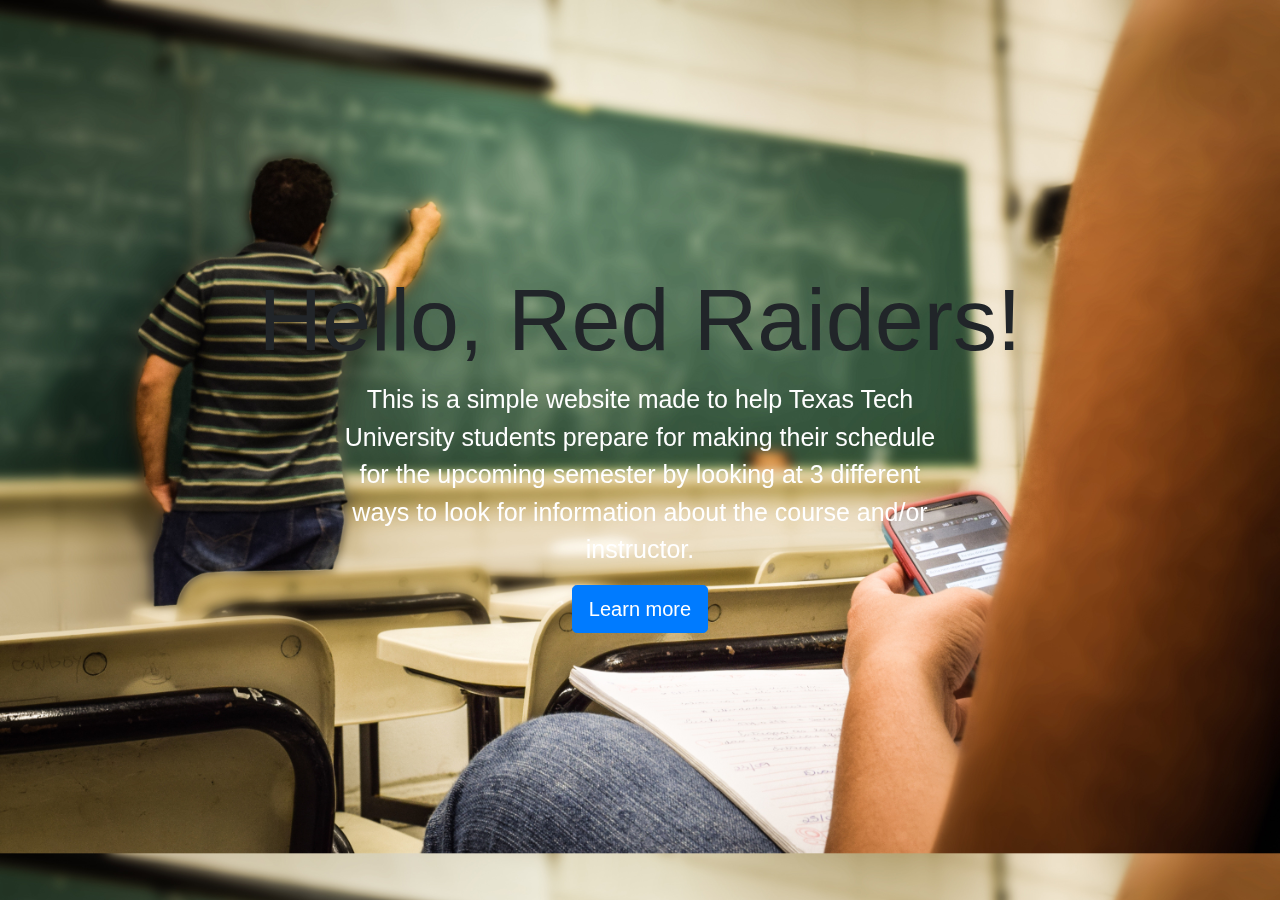
<file: index.html>
<!DOCTYPE html>
<!--[if lt IE 7]>      <html class="no-js lt-ie9 lt-ie8 lt-ie7"> <![endif]-->
<!--[if IE 7]>         <html class="no-js lt-ie9 lt-ie8"> <![endif]-->
<!--[if IE 8]>         <html class="no-js lt-ie9"> <![endif]-->
<!--[if gt IE 8]><!-->
<html class="no-js">
<!--<![endif]-->

<head>
    <meta charset="utf-8">
    <meta http-equiv="X-UA-Compatible" content="IE=edge">
    <title>CFAS 2300 - Instructions main page</title>
    <meta name="description" content="">
    <meta name="viewport" content="width=device-width, initial-scale=1">
    <link rel="stylesheet" href="./style.css">
    <link rel="stylesheet" href="https://stackpath.bootstrapcdn.com/bootstrap/4.3.1/css/bootstrap.min.css" integrity="sha384-ggOyR0iXCbMQv3Xipma34MD+dH/1fQ784/j6cY/iJTQUOhcWr7x9JvoRxT2MZw1T"
        crossorigin="anonymous">
</head>

<body>
    <div class="bg">
        <div class="jumbotron vertical-center">
            <h1 class="display-2">Hello, Red Raiders!</h1>
            <p class="intro">This is a simple website made to help Texas Tech University students prepare for making their schedule for the upcoming semester by looking at 3 different ways to look for information about the course and/or instructor.</p>
            <a class="btn btn-primary btn-lg" href="./instructions.html" role="button">Learn more</a>
        </div>
    </div>


    <script src="https://code.jquery.com/jquery-3.3.1.slim.min.js" integrity="sha384-q8i/X+965DzO0rT7abK41JStQIAqVgRVzpbzo5smXKp4YfRvH+8abtTE1Pi6jizo"
        crossorigin="anonymous"></script>
    <script src="https://cdnjs.cloudflare.com/ajax/libs/popper.js/1.14.7/umd/popper.min.js" integrity="sha384-UO2eT0CpHqdSJQ6hJty5KVphtPhzWj9WO1clHTMGa3JDZwrnQq4sF86dIHNDz0W1"
        crossorigin="anonymous"></script>
    <script src="https://stackpath.bootstrapcdn.com/bootstrap/4.3.1/js/bootstrap.min.js" integrity="sha384-JjSmVgyd0p3pXB1rRibZUAYoIIy6OrQ6VrjIEaFf/nJGzIxFDsf4x0xIM+B07jRM"
        crossorigin="anonymous"></script>
    <script src="" async defer></script>
</body>

</html>
</file>
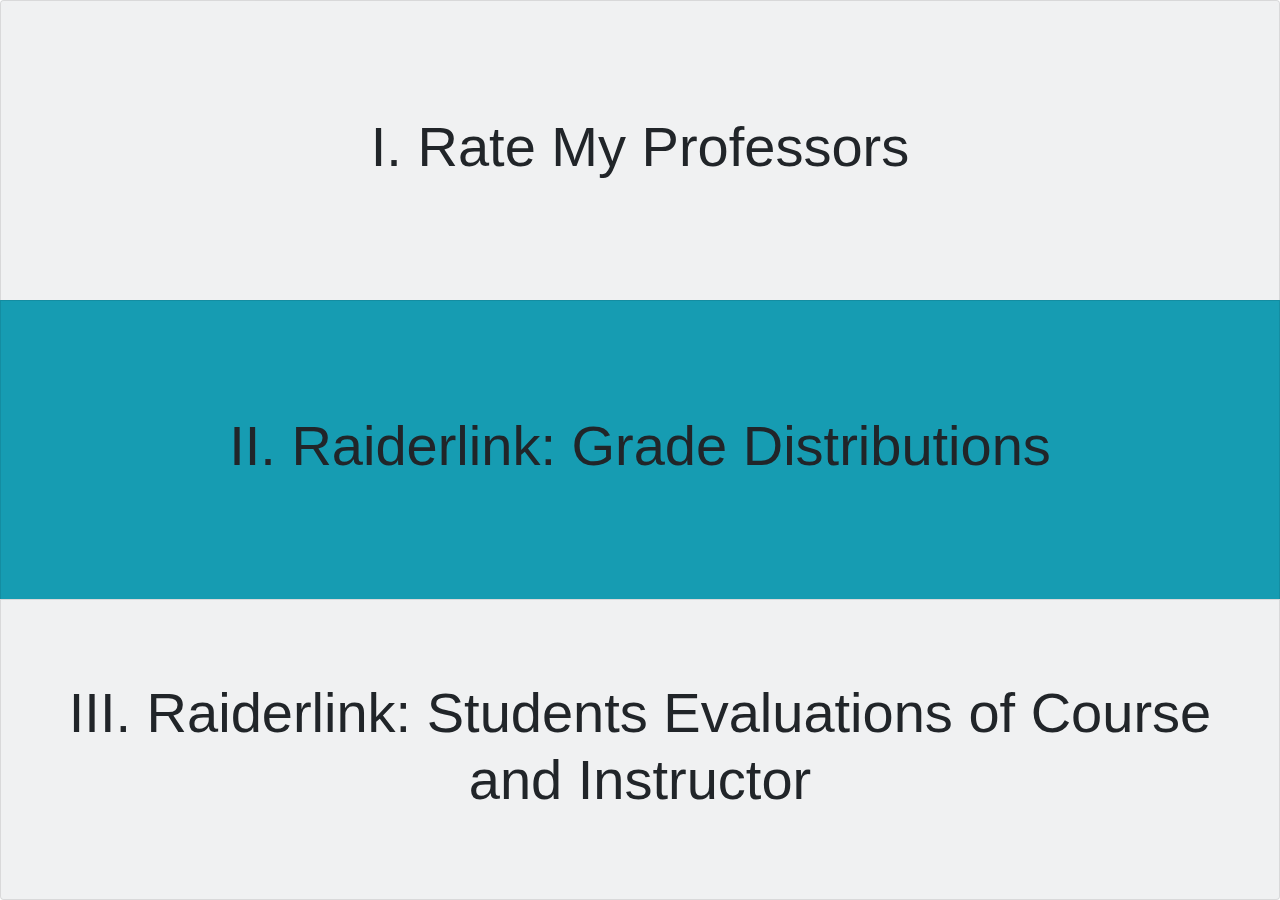
<file: instructions.html>
<!DOCTYPE html>
<html class="no-js">

<head>
    <meta charset="utf-8">
    <meta http-equiv="X-UA-Compatible" content="IE=edge">
    <title>CFAS 2300 - Instructions page</title>
    <meta name="description" content="">
    <meta name="viewport" content="width=device-width, initial-scale=1">
    <link rel="stylesheet" href="./style.css">
    <link rel="stylesheet" href="https://stackpath.bootstrapcdn.com/bootstrap/4.3.1/css/bootstrap.min.css" integrity="sha384-ggOyR0iXCbMQv3Xipma34MD+dH/1fQ784/j6cY/iJTQUOhcWr7x9JvoRxT2MZw1T"
        crossorigin="anonymous">
</head>

<body>
    <div class="accordion vertical-center" id="accordionExample">
        <div class="card bg-light">
            <div class="textColor">
            <div class="card-header" id="headingOne">
                <h2 class="mb-0">
                    <h1 class="display-4" data-toggle="collapse" data-target="#collapseOne" aria-expanded="false"
                        aria-controls="collapseOne">
                        I. Rate My Professors
                    </h1>
                </h2>
            </div>
            <div id="collapseOne" class="collapse" aria-labelledby="headingOne" data-parent="#accordionExample">
                <div class="card-body">
                    <p id="rules"><strong>Step 1.</strong> Access this website <strong>--www.ratemyprofessors.com--</strong> on your
                        favorite browser.</p>
                    <img class="border border-dark" src="./img/ratemyprofessor.PNG">
                    <hr>
                    <p id="rules"><strong>Step 2.</strong> In the main page you will have 3 options: a) find a
                        professor, b) find a school, or c) rate a professor. In this case you will look for a professor
                        by typing his/her name on the search bar.</p>
                    <img class="border border-dark" src="./img/ratemyprofessor.PNG">
                    <hr>
                    <p id="rules"><strong>Step 3.</strong> After typing the name you will be prompted with several
                        options in which you will look for the one of your university.</p>
                    <img class="border border-dark" src="./img/ratemyprofessor2.PNG">
                    <hr>
                    <p id="rules"><strong>Step 4.</strong> After selecting one you will be able to see ratings about
                        the overall quality of the course, level of difficulty of the course, and also some ratings from students which are really
                        helpful.</p>
                    <img class="border border-dark" src="./img/ratemyprofessor3.PNG">
                    <img class="border border-dark" src="./img/ratemyprofessor4.PNG">
                </div>
            </div>
        </div>
        </div>
        <div class="card bg-info">
            <div class="card-header" id="headingTwo">
                <h2 class="mb-0">
                    <h1 class="display-4" data-toggle="collapse" data-target="#collapseTwo" aria-expanded="false"
                        aria-controls="collapseTwo">
                        II. Raiderlink: Grade Distributions
                    </h1>
                </h2>
            </div>
            <div id="collapseTwo" class="collapse" aria-labelledby="headingTwo" data-parent="#accordionExample">
                <div class="card-body">
                    <p id="rules"><strong>Step 1.</strong> Access this website <strong>--www.raiderlink.ttu.edu--</strong> on your
                        favorite browser. Once there you will log in using your Texas Tech email and password.</p>
                    <img class="border border-dark" src="./img/login.PNG">
                    <hr>
                    <p id="rules"><strong>Step 2.</strong> After logging in you will then find the <strong>"Adivising Tools &
                            Resources"</strong> box, there you will click on <strong>"Explore Course Options"</strong>, and then <strong>"Grade
                                    Distributions"</strong>.</p>
                    <img class="border border-dark" src="./img/raiderlink2.PNG">
                    <hr>
                    <p id="rules"><strong>Step 3.</strong> Now select a term, a subject, and the course number you are
                        looking for and click on finish.</p>
                    <img class="border border-dark" src="./img/raiderlink3.PNG">
                    <hr>
                    <p id="rules"><strong>Step 4.</strong> Now you will be able to see the grade distribution for the
                        course based on the different instructors who teached the class on the selected term, which
                        comes in handy for picking the right instructor.</p>
                    <img class="border border-dark" src="./img/raiderlink4.PNG">
                </div>
            </div>
        </div>
        <div class="card bg-light">
            <div class="card-header" id="headingThree">
                <h2 class="mb-0">
                    <h1 class="display-4" data-toggle="collapse" data-target="#collapseThree" aria-expanded="false"
                        aria-controls="collapseThree">
                        III. Raiderlink: Students Evaluations of Course and Instructor
                    </h1>
                </h2>
            </div>
            <div id="collapseThree" class="collapse" aria-labelledby="headingThree" data-parent="#accordionExample">
                <div class="card-body">
                    <p id="rules"><strong>Step 1.</strong> Access this website <strong>--www.raiderlink.ttu.edu--</strong> on your
                        favorite browser. Once there you will log in using your Texas Tech email and password.</p>
                    <img class="border border-dark" src="./img/login.PNG">
                    <hr>
                    <p id="rules"><strong>Step 2.</strong> After logging in you will then find the <strong>"Adivising Tools &
                            Resources"</strong> box, there you will click on <strong>"Explore Course Options"</strong>, and then <strong>"Course/Instructor Evaluations"</strong>.</p>
                    <img class="border border-dark" src="./img/courseevaluation.PNG">
                    <hr>
                    <p id="rules"><strong>Step 3.</strong> You will be redirected to another webpage with two links one for in-class courses and instructors and one for online courses and instructors. Click on <strong>"View results of Student Evaluations of In-Class Courses and Instructors"</strong>.</p>
                    <img class="border border-dark" src="./img/courseval.PNG">
                    <hr>
                    <p id="rules"><strong>Step 4.</strong> Now you will choose to search by faculty or course, in this case I will choose course, then select a term, select a college, select a department, and finally select a course number and click submit.</p>
                    <div class="container">
                        <img class="border border-dark" src="./img/courstep1.PNG">
                        <img class="border border-dark" src="./img/courstep2.PNG">
                        <img class="border border-dark" src="./img/courstep3.PNG">
                    
                        <img class="border border-dark" src="./img/courstep4.PNG">
                        <img class="border border-dark" src="./img/courstep5.PNG">
                    </div>
                    <hr>
                    <p id="rules"><strong>Step 5.</strong> A table will be shown with students evaluations about the course and instructors for each section.</p>
                    <img class="border border-dark" src="./img/courstep6.PNG">
                </div>
            </div>
        </div>
    </div>
    <script src="https://code.jquery.com/jquery-3.3.1.slim.min.js" integrity="sha384-q8i/X+965DzO0rT7abK41JStQIAqVgRVzpbzo5smXKp4YfRvH+8abtTE1Pi6jizo"
        crossorigin="anonymous"></script>
    <script src="https://cdnjs.cloudflare.com/ajax/libs/popper.js/1.14.7/umd/popper.min.js" integrity="sha384-UO2eT0CpHqdSJQ6hJty5KVphtPhzWj9WO1clHTMGa3JDZwrnQq4sF86dIHNDz0W1"
        crossorigin="anonymous"></script>
    <script src="https://stackpath.bootstrapcdn.com/bootstrap/4.3.1/js/bootstrap.min.js" integrity="sha384-JjSmVgyd0p3pXB1rRibZUAYoIIy6OrQ6VrjIEaFf/nJGzIxFDsf4x0xIM+B07jRM"
        crossorigin="anonymous"></script>
    <script src="" async defer></script>
</body>

</html>
</file>
<file: style.css>
.jumbotron{
    background: transparent !important;
}

.bg {
    background: url('./img/teacher.jpg');
    position: fixed;
    width: 100%;
    height: 100vh; /*same height as jumbotron */
    top:0;
    left:0;
    z-index: -1;
    background-size: 100%;
  }

.vertical-center {
    min-height: 100%;  /* Fallback for browsers do NOT support vh unit */
    min-height: 100vh; /* These two lines are counted as one :-)       */
    display: flex;
    flex-direction: column;
    justify-content: center;
    align-items: center;
    text-align: center;
  }


  .card{
    width: 100%;
  }


  .card-body{
    width: 60%;
    margin: 0 auto;
  }
 
  .card-header{
    display: flex;
    flex-direction: column;
    height: 33.3vh;
    justify-content: center;
  }

  h1:hover{
    color: orange;
    cursor: pointer;
    text-shadow: 1px 1px 2px black, 0 0 25px orange, 0 0 5px darkorange;
  }

 .intro {
     width: 50%;
     color: white;
     font-size: 25px;
     font-weight: lighter;
 }

 .container{
     display: flex;
     flex-direction: row;
     flex-wrap: wrap;
     justify-content: space-evenly;
     align-items: center;
 }

 img{
        border-radius: 12px;
 }
</file>
